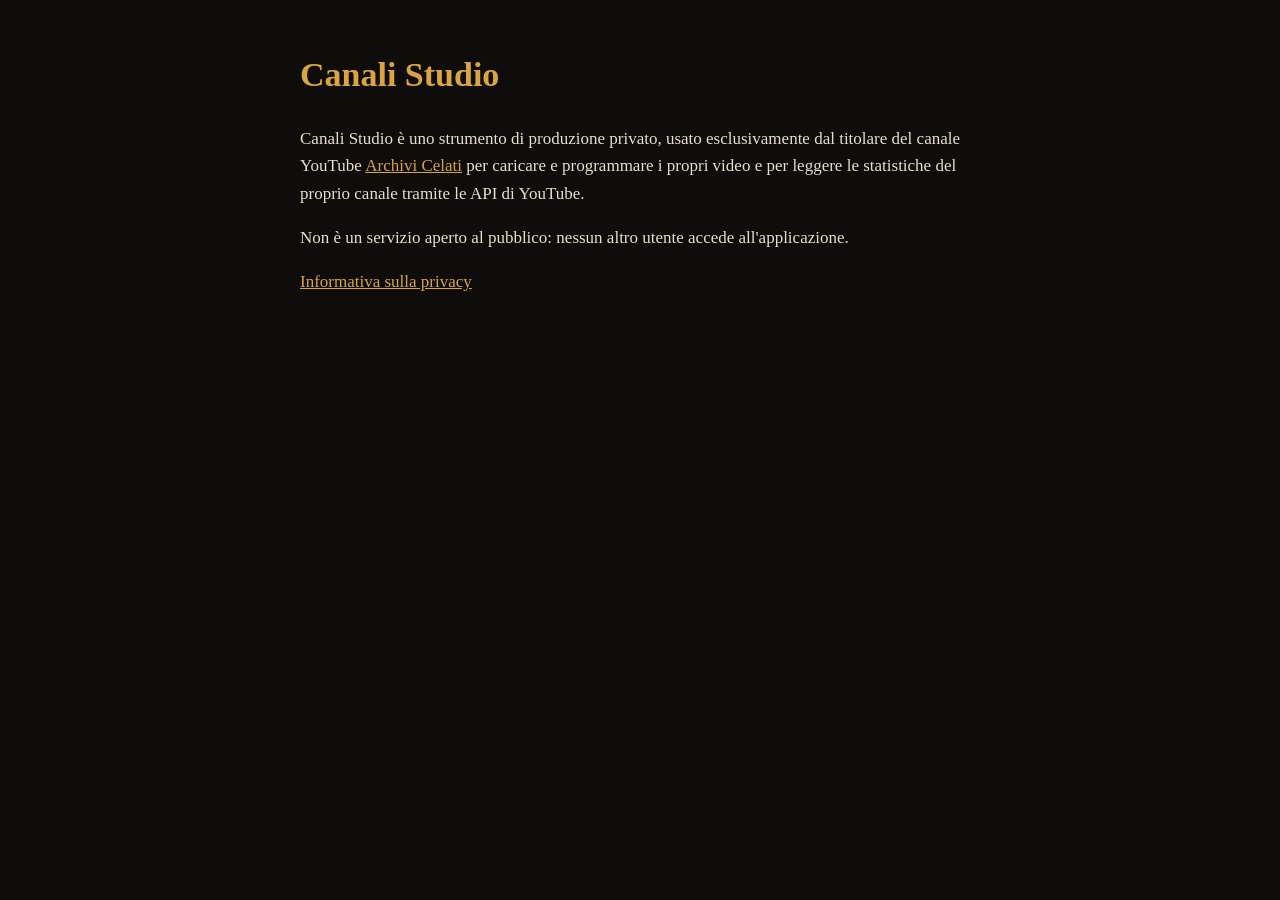
<file: index.html>
<!doctype html>
<html lang="it">
<head>
<meta charset="utf-8">
<meta name="viewport" content="width=device-width, initial-scale=1">
<title>Canali Studio</title>
<style>
  body { margin: 0; background: #0E0D0B; color: #E8DFC8; font: 17px/1.6 Georgia, "Times New Roman", serif; }
  main { max-width: 680px; margin: 0 auto; padding: 48px 16px; }
  h1 { color: #D9A441; font-weight: 700; margin-top: 0; }
  a { color: #D9A441; }
</style>
</head>
<body>
<main>
  <h1>Canali Studio</h1>
  <p>Canali Studio è uno strumento di produzione privato, usato esclusivamente dal titolare del canale YouTube
  <a href="https://www.youtube.com/@ArchiviCelati">Archivi Celati</a> per caricare e programmare i propri video
  e per leggere le statistiche del proprio canale tramite le API di YouTube.</p>
  <p>Non è un servizio aperto al pubblico: nessun altro utente accede all'applicazione.</p>
  <p><a href="privacy.html">Informativa sulla privacy</a></p>
</main>
</body>
</html>
</file>
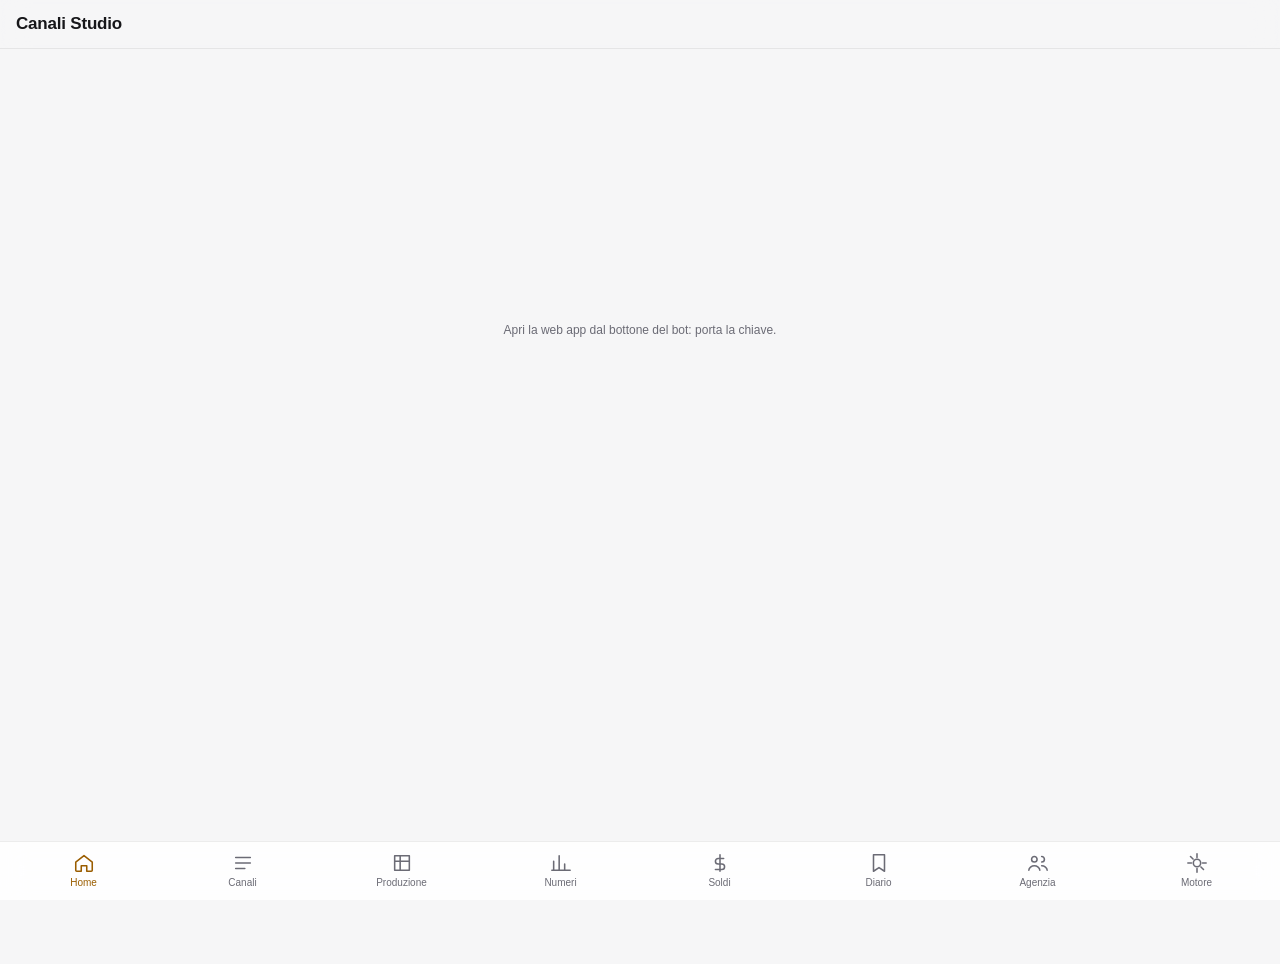
<file: app/index.html>
<!doctype html>
<html lang="it">
<head>
<meta charset="utf-8">
<meta name="viewport" content="width=device-width,initial-scale=1,viewport-fit=cover">
<meta name="color-scheme" content="dark light">
<meta name="robots" content="noindex">
<title>Canali Studio</title>
<script defer src="https://telegram.org/js/telegram-web-app.js"></script>
  <script type="module" crossorigin src="./assets/index-BizZlwol.js"></script>
  <link rel="stylesheet" crossorigin href="./assets/index-D9Ss0BEG.css">
</head>
<body>
<div id="app"></div>
</body>
</html>
</file>
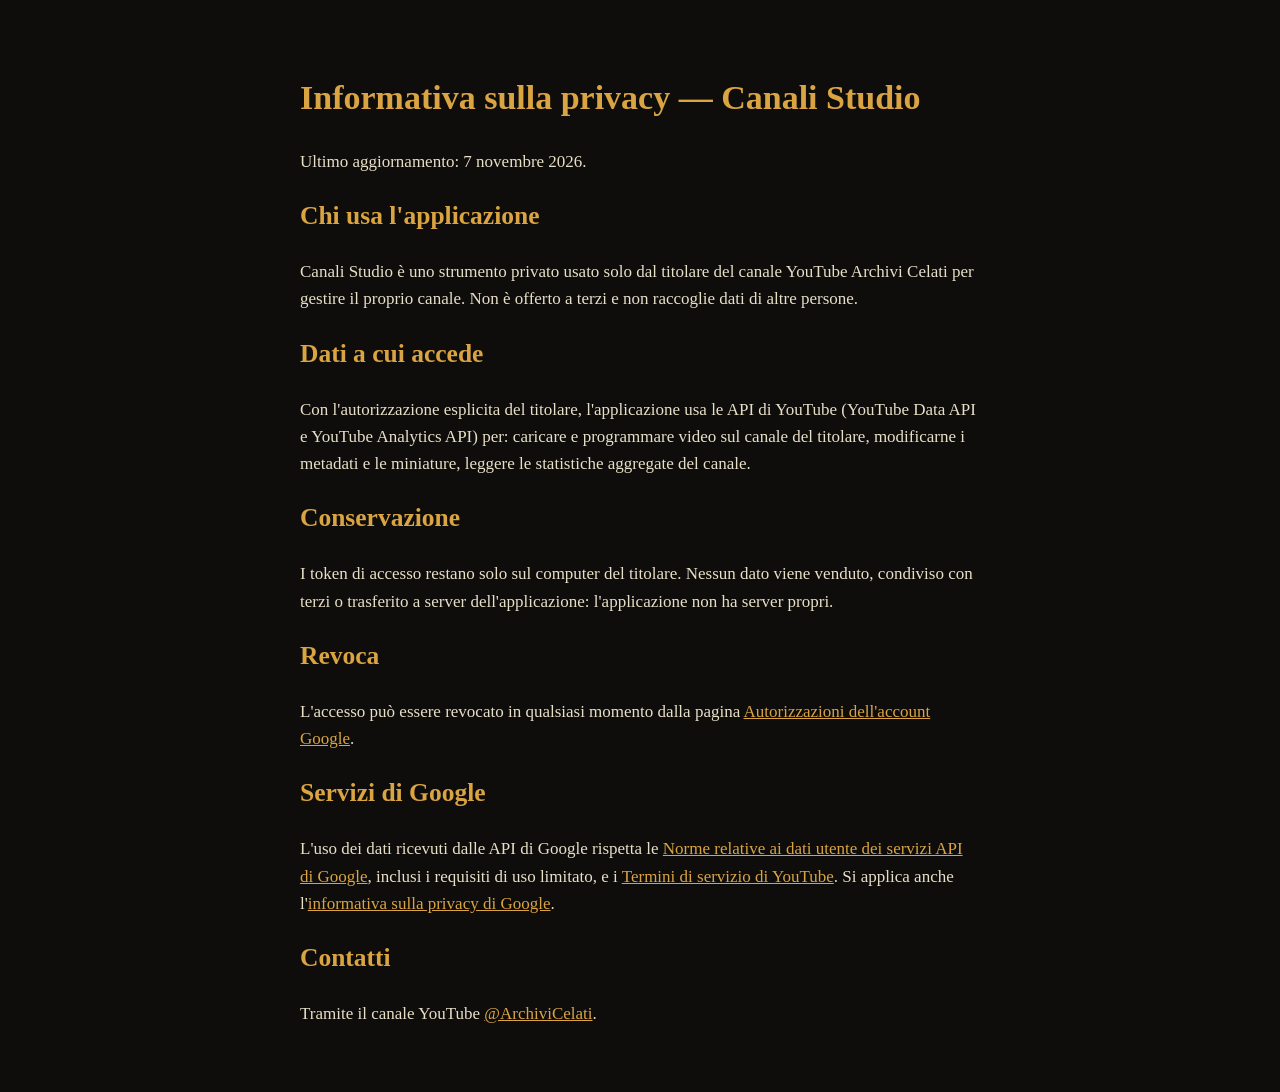
<file: privacy.html>
<!doctype html>
<html lang="it">
<head>
<meta charset="utf-8">
<meta name="viewport" content="width=device-width, initial-scale=1">
<title>Canali Studio – Privacy</title>
<style>
  body { margin: 0; background: #0E0D0B; color: #E8DFC8; font: 17px/1.6 Georgia, "Times New Roman", serif; }
  main { max-width: 680px; margin: 0 auto; padding: 48px 16px; }
  h1, h2 { color: #D9A441; }
  a { color: #D9A441; }
</style>
</head>
<body>
<main>
  <h1>Informativa sulla privacy — Canali Studio</h1>
  <p>Ultimo aggiornamento: 7 novembre 2026.</p>

  <h2>Chi usa l'applicazione</h2>
  <p>Canali Studio è uno strumento privato usato solo dal titolare del canale YouTube Archivi Celati per gestire il proprio canale.
  Non è offerto a terzi e non raccoglie dati di altre persone.</p>

  <h2>Dati a cui accede</h2>
  <p>Con l'autorizzazione esplicita del titolare, l'applicazione usa le API di YouTube (YouTube Data API e YouTube Analytics API) per:
  caricare e programmare video sul canale del titolare, modificarne i metadati e le miniature, leggere le statistiche aggregate del canale.</p>

  <h2>Conservazione</h2>
  <p>I token di accesso restano solo sul computer del titolare. Nessun dato viene venduto, condiviso con terzi o trasferito a server dell'applicazione:
  l'applicazione non ha server propri.</p>

  <h2>Revoca</h2>
  <p>L'accesso può essere revocato in qualsiasi momento dalla pagina
  <a href="https://myaccount.google.com/permissions">Autorizzazioni dell'account Google</a>.</p>

  <h2>Servizi di Google</h2>
  <p>L'uso dei dati ricevuti dalle API di Google rispetta le
  <a href="https://developers.google.com/terms/api-services-user-data-policy">Norme relative ai dati utente dei servizi API di Google</a>,
  inclusi i requisiti di uso limitato, e i <a href="https://www.youtube.com/t/terms">Termini di servizio di YouTube</a>.
  Si applica anche l'<a href="https://policies.google.com/privacy">informativa sulla privacy di Google</a>.</p>

  <h2>Contatti</h2>
  <p>Tramite il canale YouTube <a href="https://www.youtube.com/@ArchiviCelati">@ArchiviCelati</a>.</p>
</main>
</body>
</html>
</file>
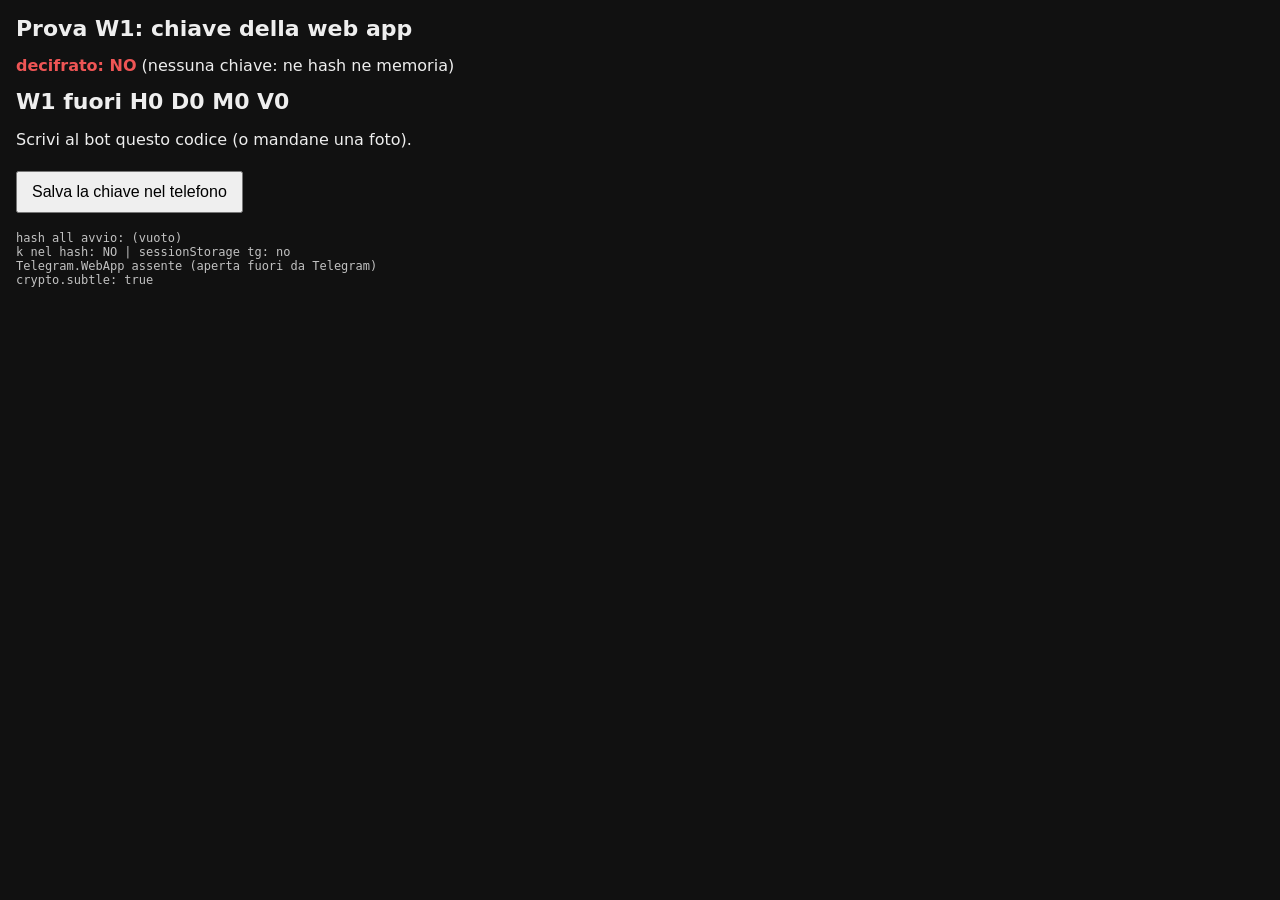
<file: app/prova-chiave.html>
<!doctype html><html lang="it"><head><meta charset="utf-8"><meta name="viewport" content="width=device-width,initial-scale=1">
<title>Prova W1</title><script src="https://telegram.org/js/telegram-web-app.js"></script>
<style>body{font:16px system-ui,sans-serif;margin:16px;background:var(--tg-theme-bg-color,#111);color:var(--tg-theme-text-color,#eee)}
h1{font-size:22px}.ok{color:#3c3}.no{color:#e55}pre{white-space:pre-wrap;word-break:break-all;font-size:12px;opacity:.8}button{font-size:16px;padding:10px 14px;margin:6px 0}</style></head>
<body><h1>Prova W1: chiave della web app</h1><div id="r">...</div><h1 id="cod"></h1><p>Scrivi al bot questo codice (o mandane una foto).</p><button id="salva">Salva la chiave nel telefono</button><pre id="d"></pre>
<script>
// Canali Studio, A223 W1 (prova tecnica, dati finti): la chiave arriva nel frammento #k= ? si decifra con crypto.subtle?
// Si salva in SecureStorage o DeviceStorage e si rilegge alla seconda apertura senza #k=?
const IV = "V4oOLXbIrr9zBhl-", CT = "fW0yFTps_q4VkFMLErPTmdWDtZWOwZM4CXcJb3rQafRuuShduC7eJuaQ_k99414cy6HxRlAOSj22FN6goNRzklfaoi4JdWX3fw";
const H0 = location.hash, tg = window.Telegram && Telegram.WebApp, out = [], d = (x) => out.push(x);
const b64 = (s) => Uint8Array.from(atob(s.replace(/-/g, '+').replace(/_/g, '/') + '==='.slice((s.length + 3) % 4)), (c) => c.charCodeAt(0));
const daHash = (h) => { const m = /[#&]k=([A-Za-z0-9_-]{40,})/.exec(h || ''); return m ? m[1] : null; };
async function decifra(k) { const key = await crypto.subtle.importKey('raw', b64(k), 'AES-GCM', false, ['decrypt']);
  return new TextDecoder().decode(await crypto.subtle.decrypt({ name: 'AES-GCM', iv: b64(IV) }, key, b64(CT))); }
const leggi = (st, nome) => new Promise((res) => { try { st.getItem('k', (e, v) => res(e ? null : v)); } catch (e) { d(nome + ' errore: ' + e.message); res(null); } });
async function main() {
  let k = daHash(H0), da = 'frammento #k=';
  d('hash all avvio: ' + (H0 ? H0.slice(0, 60) + (H0.length > 60 ? '... (' + H0.length + ' car.)' : '') : '(vuoto)'));
  d('k nel hash: ' + (k ? 'SI' : 'NO') + ' | sessionStorage tg: ' + (sessionStorage.getItem('__telegram__initParams') ? 'si' : 'no'));
  if (tg) { tg.ready(); d('piattaforma ' + tg.platform + ', versione ' + tg.version + ', 9.0+: ' + tg.isVersionAtLeast('9.0'));
    d('SecureStorage: ' + !!tg.SecureStorage + ', DeviceStorage: ' + !!tg.DeviceStorage + ', initData: ' + (tg.initData ? tg.initData.length + ' car.' : 'vuoto')); }
  else d('Telegram.WebApp assente (aperta fuori da Telegram)');
  d('crypto.subtle: ' + !!(window.crypto && crypto.subtle));
  if (!k && tg && tg.SecureStorage) { k = await leggi(tg.SecureStorage, 'SecureStorage'); da = 'SecureStorage'; }
  if (!k && tg && tg.DeviceStorage) { k = await leggi(tg.DeviceStorage, 'DeviceStorage'); da = 'DeviceStorage'; }
  const r = document.getElementById('r');
  if (!k) { r.innerHTML = '<b class="no">decifrato: NO</b> (nessuna chiave: ne hash ne memoria)'; codice(0, 'nessuna'); return; }
  let ok = 0; try { const t = await decifra(k); ok = 1; r.innerHTML = '<b class="ok">decifrato: ok</b> (chiave da ' + da + ')<br>' + t; }
  catch (e) { r.innerHTML = '<b class="no">decifrato: NO</b> (' + e.message + ')'; }
  codice(ok, da);
  document.getElementById('salva').onclick = () => { const st = tg && (tg.SecureStorage || tg.DeviceStorage);
    if (!st) { d('nessuna memoria disponibile'); show(); return; }
    st.setItem('k', k, (e, ok) => { d('salvata in ' + (tg.SecureStorage ? 'SecureStorage' : 'DeviceStorage') + ': ' + (e ? 'errore ' + e : ok)); show(); }); };
}
// codice corto da riscrivere al bot: W1 <piattaforma> H<k nel hash 1/0> D<decifrato 1/0> M<da memoria: S/D/0> V<SecureStorage 1/0>
function codice(ok, da) { const P = tg ? tg.platform : 'fuori'; document.getElementById('cod').textContent = 'W1 ' + P + ' H' + (daHash(H0) ? 1 : 0) + ' D' + ok +
  ' M' + (da === 'SecureStorage' ? 'S' : da === 'DeviceStorage' ? 'D' : '0') + ' V' + (tg && tg.SecureStorage ? 1 : 0); }
const show = () => { document.getElementById('d').textContent = out.join(String.fromCharCode(10)); };
main().then(show, (e) => { d('errore: ' + e.message); show(); });
</script></body></html>
</file>
<file: app/assets/index-D9Ss0BEG.css>
:root{--s1:4px;--s2:8px;--s3:12px;--s4:16px;--s5:20px;--s6:24px;--s8:32px;--r1:6px;--r2:10px;--r3:14px;--rf:999px;--f-xs:11px;--f-sm:12px;--f-md:13px;--f-bd:15px;--f-lg:17px;--f-xl:22px;--f-2x:30px;--lh:1.4;--w-md:500;--w-sb:600;--t-fast:.12s;--t-med:.2s;--ease:cubic-bezier(.2,.8,.2,1);--font:-apple-system,BlinkMacSystemFont,"Inter","Segoe UI",Roboto,sans-serif;--mono:ui-monospace,"SF Mono","JetBrains Mono",Consolas,monospace}:root,[data-theme=dark]{--bg:#0b0c0e;--sf:#141518;--sf2:#1b1d21;--sf3:#24262b;--bd:rgba(255,255,255,.07);--bd2:rgba(255,255,255,.12);--tx:#ededef;--tx2:#a1a1aa;--tx3:#8b8b95;--acc:#f5a524;--acc-bg:rgba(245,165,36,.12);--ok:#2fbf71;--ok-bg:rgba(47,191,113,.12);--wa:#e5a50a;--wa-bg:rgba(229,165,10,.13);--ko:#f2555a;--ko-bg:rgba(242,85,90,.13);--in:#4c9aff;--in-bg:rgba(76,154,255,.12);--off:#4a4b52;--shadow:0 1px 0 rgba(255,255,255,.03) inset,0 8px 24px rgba(0,0,0,.35)}[data-theme=light]{--bg:#f6f6f7;--sf:#ffffff;--sf2:#f1f1f3;--sf3:#e7e7ea;--bd:rgba(0,0,0,.07);--bd2:rgba(0,0,0,.13);--tx:#17171a;--tx2:#5c5c66;--tx3:#6b6b75;--acc:#c97a00;--acc-bg:rgba(201,122,0,.1);--ok:#14995a;--ok-bg:rgba(20,153,90,.1);--wa:#b07d00;--wa-bg:rgba(176,125,0,.11);--ko:#d92d33;--ko-bg:rgba(217,45,51,.09);--in:#1f6fe5;--in-bg:rgba(31,111,229,.09);--off:#c4c4cb;--shadow:0 1px 2px rgba(0,0,0,.05),0 6px 18px rgba(0,0,0,.06)}*{box-sizing:border-box;-webkit-tap-highlight-color:transparent}html,body{margin:0;background:var(--bg);color:var(--tx);font:var(--f-bd)/var(--lh) var(--font);font-feature-settings:"tnum" 1,"cv11" 1}body{padding:0 0 calc(64px + env(safe-area-inset-bottom));overflow-x:hidden}.card{content-visibility:auto;contain-intrinsic-size:auto 120px}button{font:inherit;color:inherit;background:none;border:0;padding:0;cursor:pointer}.num{font-variant-numeric:tabular-nums}header.top{position:sticky;top:0;z-index:5;display:flex;align-items:center;gap:var(--s3);padding:var(--s3) var(--s4);background:color-mix(in srgb,var(--bg) 82%,transparent);backdrop-filter:blur(14px);border-bottom:1px solid var(--bd)}header.top h1{font-size:var(--f-lg);font-weight:var(--w-sb);margin:0;flex:1;letter-spacing:-.2px;white-space:nowrap;overflow:hidden;text-overflow:ellipsis}.back{width:28px;height:28px;border-radius:var(--rf);display:grid;place-items:center;background:var(--sf2)}.fresh{font-size:var(--f-xs);color:var(--tx3);display:flex;align-items:center;gap:6px;white-space:nowrap}main{max-width:560px;margin:auto;padding:var(--s3) var(--s4)}.view{animation:in var(--t-med) var(--ease)}@keyframes in{0%{opacity:0;transform:translateY(4px)}to{opacity:1;transform:none}}@media(prefers-reduced-motion:reduce){.view{animation:none}*{transition:none!important}}.card{background:var(--sf);border:1px solid var(--bd);border-radius:var(--r3);padding:var(--s4);margin-bottom:var(--s3);box-shadow:var(--shadow);position:relative}.card.tap{transition:transform var(--t-fast) var(--ease),border-color var(--t-fast)}.card.tap:active{transform:scale(.985);border-color:var(--bd2)}.eyebrow{font-size:var(--f-xs);font-weight:var(--w-md);letter-spacing:.6px;text-transform:uppercase;color:var(--tx3);display:flex;justify-content:space-between;align-items:center;margin-bottom:var(--s2)}.info{width:18px;height:18px;border-radius:var(--rf);border:1px solid var(--bd2);font:600 10px/16px var(--font);color:var(--tx3);text-align:center;text-transform:none}.src{display:none;margin-top:var(--s3);padding-top:var(--s2);border-top:1px dashed var(--bd2);font:var(--f-xs)/1.5 var(--mono);color:var(--tx3)}.card.showsrc .src{display:block}.h2{font-size:var(--f-xs);font-weight:var(--w-sb);letter-spacing:.6px;text-transform:uppercase;color:var(--tx3);margin:var(--s5) var(--s1) var(--s2);display:flex;justify-content:space-between}.big{font-size:var(--f-xl);font-weight:var(--w-sb);letter-spacing:-.4px;line-height:1.15}.huge{font-size:var(--f-2x);font-weight:var(--w-sb);letter-spacing:-.8px;line-height:1}.mu{color:var(--tx2)}.mu3{color:var(--tx3)}.sm{font-size:var(--f-sm)}.md{font-size:var(--f-md)}.row{display:flex;align-items:center;gap:var(--s3);min-height:44px;padding:var(--s2) 0;border-top:1px solid var(--bd)}.row:first-child{border-top:0}.row .grow{flex:1;min-width:0}.ell{white-space:nowrap;overflow:hidden;text-overflow:ellipsis}.right{text-align:right}.dot{width:8px;height:8px;border-radius:var(--rf);flex:none;display:inline-block}.dot.ok{background:var(--ok)}.dot.wa{background:var(--wa)}.dot.ko{background:var(--ko)}.dot.off{background:var(--off)}.dot.in{background:var(--in)}.dot.live{box-shadow:0 0 0 0 var(--ok);animation:pulse 2s infinite}@keyframes pulse{0%{box-shadow:0 0 color-mix(in srgb,var(--ok) 60%,transparent)}70%{box-shadow:0 0 0 7px transparent}to{box-shadow:0 0 0 0 transparent}}.chip{display:inline-flex;align-items:center;gap:5px;font-size:var(--f-xs);font-weight:var(--w-md);padding:3px 8px;border-radius:var(--rf);background:var(--sf2);color:var(--tx2);white-space:nowrap}.chip.ok{background:var(--ok-bg);color:var(--ok)}.chip.wa{background:var(--wa-bg);color:var(--wa)}.chip.ko{background:var(--ko-bg);color:var(--ko)}.chip.acc{background:var(--acc-bg);color:var(--acc)}.chip.in{background:var(--in-bg);color:var(--in)}.delta{font-size:var(--f-sm);font-weight:var(--w-md)}.delta.up{color:var(--ok)}.delta.dn{color:var(--ko)}.delta.eq{color:var(--tx3)}.av{width:32px;height:32px;border-radius:var(--r2);display:grid;place-items:center;font:600 12px/1 var(--font);color:#fff;flex:none;letter-spacing:.3px}.bar{height:6px;border-radius:var(--rf);background:var(--sf3);overflow:hidden}.bar>i{display:block;height:100%;border-radius:inherit;background:var(--acc);transition:width .6s var(--ease)}.bar.ok>i{background:var(--ok)}.bar.wa>i{background:var(--wa)}.bar.ko>i{background:var(--ko)}.stock{display:flex;gap:2px}.stock i{flex:1;height:8px;border-radius:2px;background:var(--sf3)}.stock i.f{background:var(--ok)}.stock i.f.wa{background:var(--wa)}.stock i.f.ko{background:var(--ko)}.kpis{display:grid;grid-template-columns:repeat(3,1fr);gap:var(--s2)}.kpi{background:var(--sf2);border-radius:var(--r2);padding:var(--s3)}.kpi .v{font-size:var(--f-lg);font-weight:var(--w-sb)}.kpi .l{font-size:var(--f-xs);color:var(--tx3)}.heat{display:grid;grid-template-columns:repeat(auto-fill,minmax(30px,1fr));gap:4px}.heat button{aspect-ratio:1;border-radius:var(--r1);font:600 10px/1 var(--font);color:#fff;display:grid;place-items:center;transition:transform var(--t-fast)}.heat button:active{transform:scale(.9)}.heat .ok{background:var(--ok)}.heat .wa{background:var(--wa)}.heat .ko{background:var(--ko)}.heat .off{background:var(--off)}.legend{display:flex;gap:var(--s3);font-size:var(--f-xs);color:var(--tx3);margin-top:var(--s2)}.legend span{display:flex;align-items:center;gap:4px}.cal{display:grid;gap:3px}.cal .c{height:22px;border-radius:4px;display:grid;place-items:center;font-size:10px;font-weight:600}.cal .c.p{background:var(--ok-bg);color:var(--ok)}.cal .c.r{background:var(--in-bg);color:var(--in)}.cal .c.x{background:var(--ko-bg);color:var(--ko)}.cal .c.n{background:var(--sf2);color:var(--tx3)}.cal .c.w{background:transparent;border:1px dashed var(--bd2);color:var(--tx3)}.cal .lbl{font-size:10px;color:var(--tx3);display:flex;align-items:center;overflow:hidden;white-space:nowrap}.pipe{display:flex;gap:3px;margin-top:6px}.pipe i{flex:1;height:4px;border-radius:2px;background:var(--sf3)}.pipe i.d{background:var(--ok)}.pipe i.c{background:var(--acc);animation:blink 1.6s infinite}.pipe i.k{background:var(--ko)}@keyframes blink{50%{opacity:.45}}.thumb{width:56px;height:32px;border-radius:var(--r1);flex:none;position:relative;overflow:hidden}.thumb.v{width:24px;height:40px}.thumb b{position:absolute;inset:auto 3px 2px auto;font:600 9px/1 var(--font);color:#fff;background:#0000008c;padding:2px 3px;border-radius:3px}.seg{display:flex;background:var(--sf2);border-radius:var(--r2);padding:3px;gap:2px;margin-bottom:var(--s3)}.seg button{flex:1;padding:6px 0;border-radius:8px;font-size:var(--f-sm);color:var(--tx2);font-weight:var(--w-md)}.seg button.on{background:var(--sf);color:var(--tx);box-shadow:var(--shadow)}.search{display:flex;gap:var(--s2);margin-bottom:var(--s3)}.search input{flex:1;font:inherit;font-size:var(--f-md);color:var(--tx);background:var(--sf);border:1px solid var(--bd);border-radius:var(--r2);padding:9px 12px;outline:none}.search input:focus{border-color:var(--acc)}nav.tabs{position:fixed;left:0;right:0;bottom:0;z-index:5;display:flex;background:color-mix(in srgb,var(--sf) 88%,transparent);backdrop-filter:blur(14px);border-top:1px solid var(--bd);padding:6px 4px calc(6px + env(safe-area-inset-bottom))}nav.tabs button{flex:1;display:flex;flex-direction:column;align-items:center;gap:2px;font-size:10px;color:var(--tx3);padding:4px 0;position:relative}nav.tabs button.on{color:var(--acc)}nav.tabs svg{width:22px;height:22px;stroke:currentColor;fill:none;stroke-width:1.7;stroke-linecap:round;stroke-linejoin:round}nav.tabs .badge{position:absolute;top:0;left:calc(50% + 6px);min-width:15px;height:15px;border-radius:var(--rf);background:var(--ko);color:#fff;font:600 9px/15px var(--font);padding:0 4px}.empty{padding:var(--s6);text-align:center;color:var(--tx3);font-size:var(--f-sm)}.tl{position:relative;padding-left:18px}.tl:before{content:"";position:absolute;left:4px;top:6px;bottom:6px;width:2px;background:var(--sf3);border-radius:1px}.tl .it{position:relative;padding:0 0 var(--s4)}.tl .it:before{content:"";position:absolute;left:-18px;top:5px;width:10px;height:10px;border-radius:var(--rf);background:var(--sf);border:2px solid var(--acc)}.tl .it.ok:before{border-color:var(--ok)}.tl .it.ko:before{border-color:var(--ko)}.tl .it.op:before{border-color:var(--tx3)}.ring{flex:none}.skel{background:linear-gradient(90deg,var(--sf2),var(--sf3),var(--sf2));background-size:200% 100%;animation:sk 1.2s infinite;border-radius:var(--r1);height:14px}@keyframes sk{to{background-position:-200% 0}}#app{min-height:100vh}.load{display:grid;place-items:center;min-height:60vh;color:var(--tx3);font-size:var(--f-sm);text-align:center;padding:var(--s6)}.row.tap{cursor:pointer}.heat button{color:#0b0c0e}.heat .off{color:var(--tx)}[data-theme=light] .heat button{color:#fff}[data-theme=light] .heat .ok{background:#0f7a48}[data-theme=light] .heat .wa{background:#8a6200}[data-theme=light] .heat .ko{background:#b42328}[data-theme=light] .heat .off{color:#17171a}[data-theme=light]{--acc:#9a5d00;--ok:#0f7a48;--wa:#8a6200;--ko:#b42328;--in:#1a5fc4}.muto{opacity:1}.muto .md,.muto .mu3{color:var(--tx3)}[data-theme=light] .chip.acc{color:#7a4a00}
</file>
